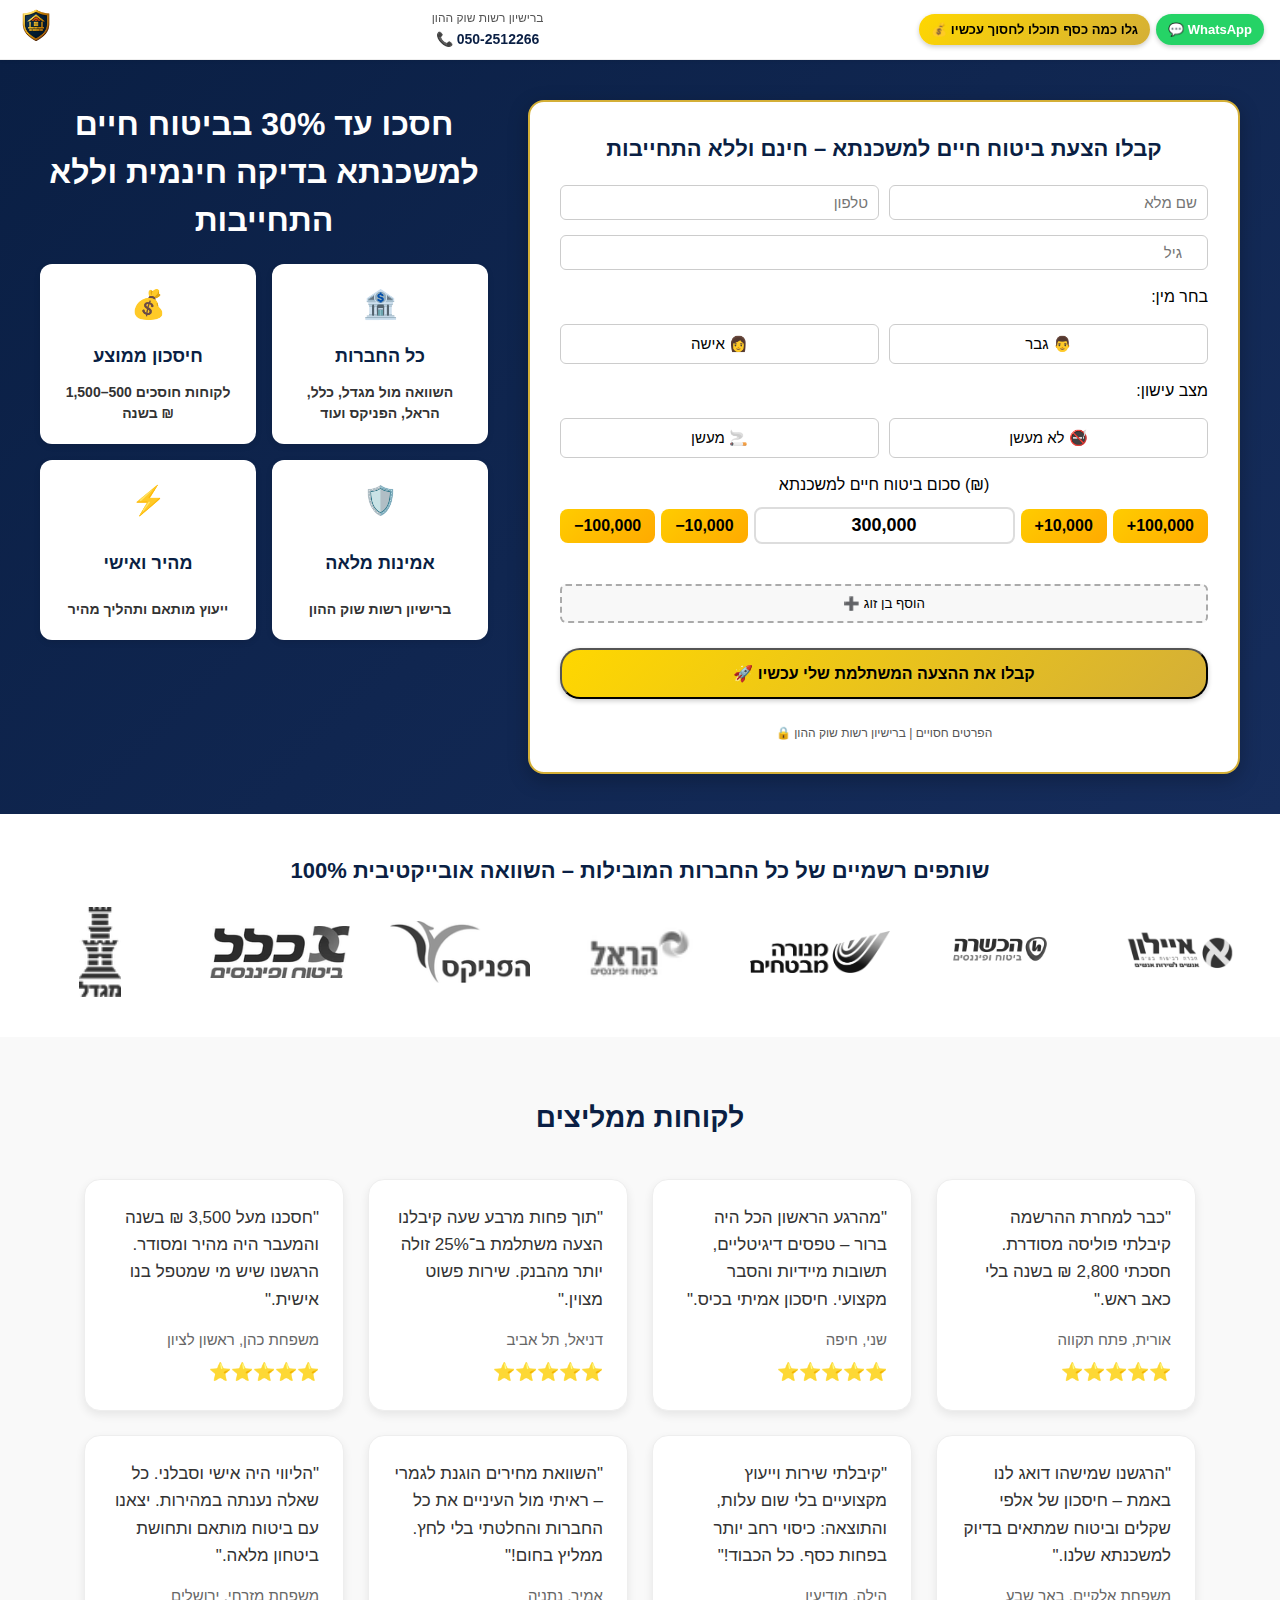
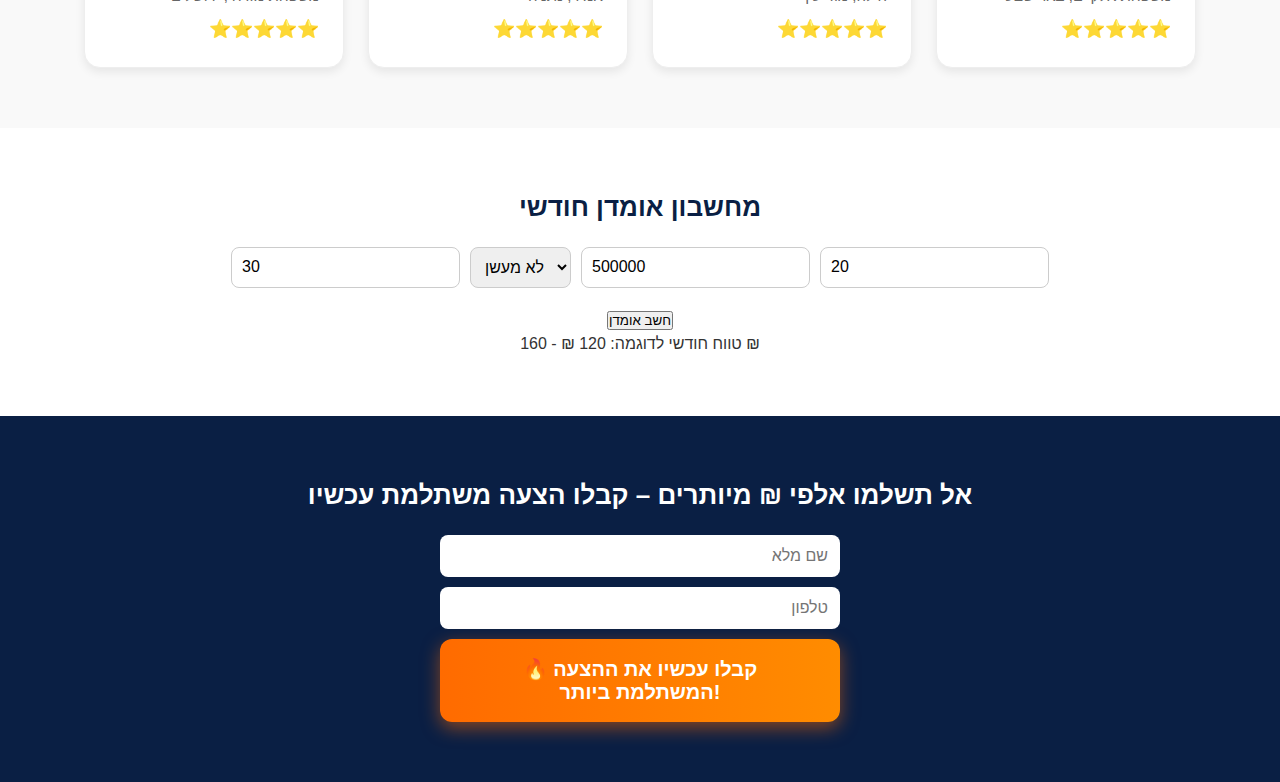
<file: index.html>
<!DOCTYPE html>
<html lang="he">
<head>
  <meta charset="UTF-8">
  <meta name="viewport" content="width=device-width, initial-scale=1.0">
<title>גלו כמה תחסכו בביטוח חיים למשכנתא – בחינם ובדקות</title>
<meta name="description" content="השוואת ביטוח חיים למשכנתא בין כל החברות – בחינם ובתוך דקות. חסכו עד 30% בפרמיה השנתית.">

  <link rel="stylesheet" href="style.css">
</head>
<body>
  <!-- Sticky CTA (mobile) -->
  <div class="sticky-cta">
    <button>קבלו הצעה עכשיו</button>
  </div>

 <!-- Header -->
 <header class="site-header">
    <!-- לוגו -->
    <div class="logo">
  <img src="images/logo-300.webp" alt="הלוגו שלי">
    </div>
  
    <!-- מרכז -->
    <div class="trust">
      <span class="trust-text">ברישיון רשות שוק ההון</span>
      <a href="tel:0502512266" class="phone-link">📞 050-2512266</a>
    </div>
  
    <!-- כפתורים -->
    <div class="cta">
      <a href="#form" class="btn-premium">💰 גלו כמה כסף תוכלו לחסוך עכשיו</a>
      <a href="https://wa.me/972502512266" target="_blank" class="btn-whatsapp">💬 WhatsApp</a>
    </div>
  </header>
  
 <section class="hero">
  <div class="hero-container">

    <!-- עמודת הטקסט והריבועים -->
    <div class="hero-left">
      <div class="hero-text">
        <h1 class="hero-title">
  חסכו עד <strong>30%</strong> בביטוח חיים למשכנתא  בדיקה חינמית וללא התחייבות
</h1>
      </div>

      <div class="benefits-cards">
        <div class="benefit-card">
          <span class="icon">💰</span>
          <h3>חיסכון ממוצע</h3>
          <p>לקוחות חוסכים 500–1,500 ₪ בשנה</p>
        </div>
        <div class="benefit-card">
          <span class="icon">🏦</span>
          <h3>כל החברות</h3>
          <p>השוואה מול מגדל, כלל, הראל, הפניקס ועוד</p>
        </div>
        <div class="benefit-card">
          <span class="icon">⚡</span>
          <h3>מהיר ואישי</h3>
          <p>ייעוץ מותאם ותהליך מהיר</p>
        </div>
        <div class="benefit-card">
          <span class="icon">🛡️</span>
          <h3>אמינות מלאה</h3>
          <p>ברישיון רשות שוק ההון</p>
        </div>
      </div>
    </div>
  
      <!-- טופס -->
     <div class="form-card" id="form">
<h2>קבלו הצעת ביטוח חיים למשכנתא – חינם וללא התחייבות</h2>


         <form class="insurance-form">
          <div class="form-row">
            <input 
              type="text" 
              placeholder="שם מלא" 
              name="fullname" 
              pattern="[א-תa-zA-Z\s]+" 
              autocomplete="name" 
              required>
          <input 
            type="tel" 
              placeholder="טלפון" 
              name="phone" 
              pattern="(\+972\d{8,9}|972\d{8,9}|0\d{8,9})" 
             inputmode="tel" 
              autocomplete="tel" 
             required
              title="הקלידו מספר טלפון נייד תקין – כך נוכל לשלוח לכם הצעה מותאמת אישית">

          </div>
        
          <div class="form-row">
            <input 
              type="number" 
              placeholder="גיל" 
              name="age" 
              min="18" 
              max="70" 
              required > 
          </div>
        
          <!-- בחירת מין -->
          <div class="form-row choice-group">
            <label>בחר מין:</label>
            <div class="choices">
  <button type="button" class="choice-btn" data-value="female">👩 אישה</button>
      <button type="button" class="choice-btn" data-value="male">👨 גבר</button>

</div>
            <input type="hidden" name="gender" id="gender" required>
          </div>
        
          <!-- מצב עישון -->
          <div class="form-row choice-group">
            <label>מצב עישון:</label>
            <div class="choices">
              <button type="button" class="choice-btn" data-value="smoker">🚬 מעשן</button>
              <button type="button" class="choice-btn" data-value="nonsmoker">🚭 לא מעשן</button>
            </div>
            <input type="hidden" name="smoker" id="smoker" required>
          </div>
        
          <!-- סכום ביטוח -->
        <div class="form-row">
  <label for="insuranceAmount">סכום ביטוח חיים למשכנתא (₪)</label>
  <div class="amount-control">
    <button type="button" class="step-100k" id="sub100k">−100,000</button>
    <button type="button" class="step-10k" id="sub10k">−10,000</button>
    <input 
      id="insuranceAmount"
      type="text"
      name="insurance"
      value="300,000"
      required
    >
    <button type="button" class="step-10k" id="add10k">+10,000</button>
    <button type="button" class="step-100k" id="add100k">+100,000</button>
  </div>
</div>

        
          <!-- בן זוג -->
          <div id="partner-section"></div>
          <button type="button" id="add-partner" class="btn-add">➕ הוסף בן זוג</button>
        
          <button type="submit" class="btn-premium btn-full">🚀 קבלו את ההצעה המשתלמת שלי עכשיו</button>
          <p class="privacy-note">🔒 הפרטים חסויים | ברישיון רשות שוק ההון</p>
        </form>
        
        
      </div>
  
    </div>
  </section>
  
  <!-- Partners -->
<section class="partners">
  <h2>שותפים רשמיים של כל החברות המובילות – השוואה אובייקטיבית 100%</h2>
  <div class="partners-logos">
    <img src="images/migdal.png"  alt="מגדל">
    <img src="images/clal.png"   alt="כלל ביטוח">
    <img src="images/fenix.png"  alt="הפניקס">
    <img src="images/harel.png"  alt="הראל">
    <img src="images/menora.png" alt="מנורה מבטחים">
    <img src="images/hakshara.png" alt="הכשרה ביטוח ופיננסים">
    <img src="images/aylon.png"  alt="איילון">
  </div>
</section>


<!-- Testimonials -->
<section class="testimonials">
  <h2>לקוחות ממליצים</h2>
  <div class="testimonials-container">
    <!-- שורה ראשונה -->
    <div class="testimonial">
      <p>"חסכנו מעל 3,500 ₪ בשנה והמעבר היה מהיר ומסודר. הרגשנו שיש מי שמטפל בנו אישית."</p>
      <span>משפחת כהן, ראשון לציון</span>
      <div class="stars">⭐⭐⭐⭐⭐</div>
    </div>
    <div class="testimonial">
      <p>"תוך פחות מרבע שעה קיבלנו הצעה משתלמת ב־25% זולה יותר מהבנק. שירות פשוט מצוין."</p>
      <span>דניאל, תל אביב</span>
      <div class="stars">⭐⭐⭐⭐⭐</div>
    </div>
    <div class="testimonial">
      <p>"מהרגע הראשון הכל היה ברור – טפסים דיגיטליים, תשובות מיידיות והסבר מקצועי. חיסכון אמיתי בכיס."</p>
      <span>שני, חיפה</span>
      <div class="stars">⭐⭐⭐⭐⭐</div>
    </div>
    <div class="testimonial">
      <p>"כבר למחרת ההרשמה קיבלתי פוליסה מסודרת. חסכתי 2,800 ₪ בשנה בלי כאב ראש."</p>
      <span>אורית, פתח תקווה</span>
      <div class="stars">⭐⭐⭐⭐⭐</div>
    </div>

    <!-- שורה שנייה -->
    <div class="testimonial">
      <p>"הליווי היה אישי וסבלני. כל שאלה נענתה במהירות. יצאנו עם ביטוח מותאם ותחושת ביטחון מלאה."</p>
      <span>משפחת מזרחי, ירושלים</span>
      <div class="stars">⭐⭐⭐⭐⭐</div>
    </div>
    <div class="testimonial">
      <p>"השוואת מחירים הוגנת לגמרי – ראיתי מול העיניים את כל החברות והחלטתי בלי לחץ. ממליץ בחום!"</p>
      <span>אמיר, נתניה</span>
      <div class="stars">⭐⭐⭐⭐⭐</div>
    </div>
    <div class="testimonial">
      <p>"קיבלתי שירות וייעוץ מקצועיים בלי שום עלות, והתוצאה: כיסוי רחב יותר בפחות כסף. כל הכבוד!"</p>
      <span>הילה, מודיעין</span>
      <div class="stars">⭐⭐⭐⭐⭐</div>
    </div>
    <div class="testimonial">
      <p>"הרגשנו שמישהו דואג לנו באמת – חיסכון של אלפי שקלים וביטוח שמתאים בדיוק למשכנתא שלנו."</p>
      <span>משפחת אלקיים, באר שבע</span>
      <div class="stars">⭐⭐⭐⭐⭐</div>
    </div>
  </div>
</section>

  <!-- Calculator -->
  <section class="calculator">
    <h2>מחשבון אומדן חודשי</h2>
    <div class="calc-inputs">
      <input type="number" id="age" placeholder="גיל" value="30">
      <select id="smoker">
        <option value="no">לא מעשן</option>
        <option value="yes">מעשן</option>
      </select>
      <input type="number" id="loan" placeholder="סכום משכנתא" value="500000">
      <input type="number" id="years" placeholder="תקופה (שנים)" value="20">
    </div>
    <button onclick="calculate()" class="btn-gold">חשב אומדן</button>
    <p id="result">טווח חודשי לדוגמה: 120 ₪ - 160 ₪</p>
  </section>

  <!-- Final CTA -->
<section class="final-cta">
  <h2>אל תשלמו אלפי ₪ מיותרים – קבלו הצעה משתלמת עכשיו</h2>
  <form>
    <input type="text" name="fullname" autocomplete="name" placeholder="שם מלא" required>
    <input type="tel" name="phone" autocomplete="tel" placeholder="טלפון" required>
    <button type="submit" class="cta-button">
      🔥 קבלו עכשיו את ההצעה המשתלמת ביותר!
    </button>
  </form>
</section>



<script src="script.js"></script>
</body>
</html>
</file>
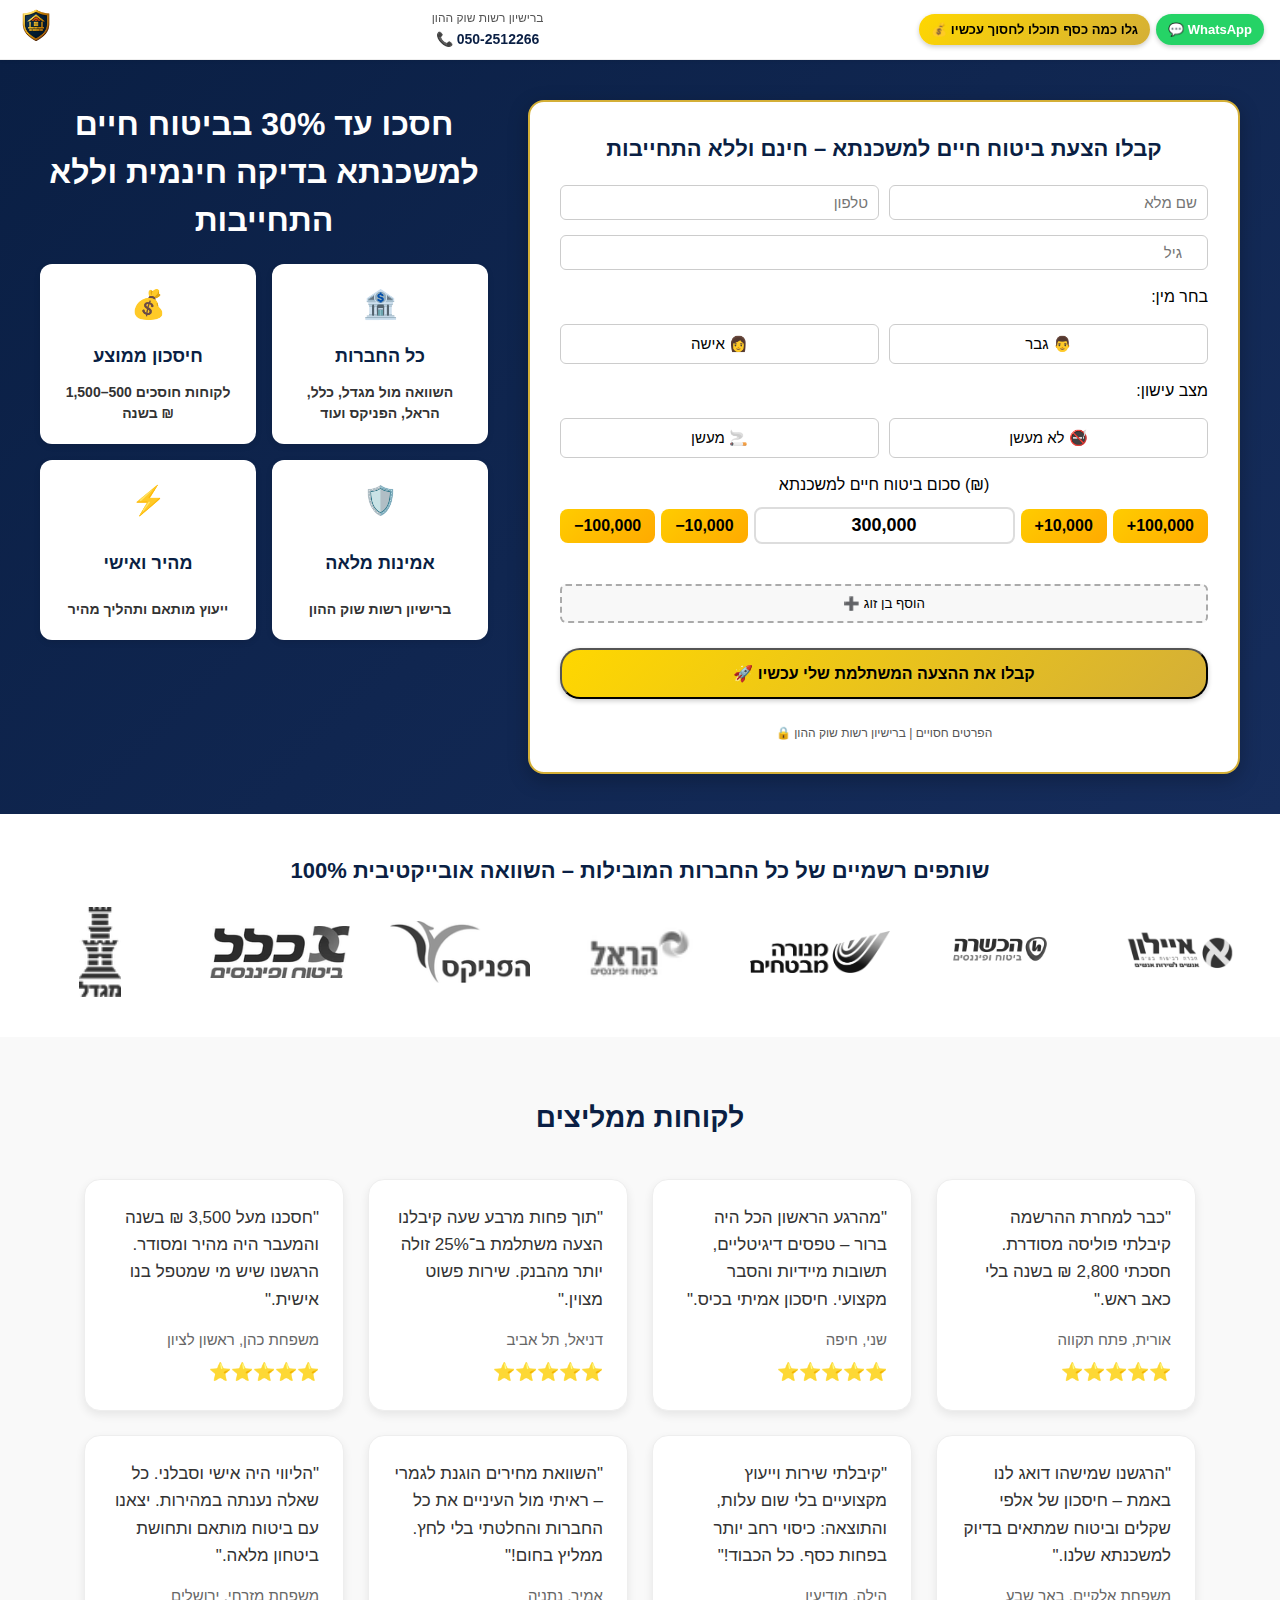
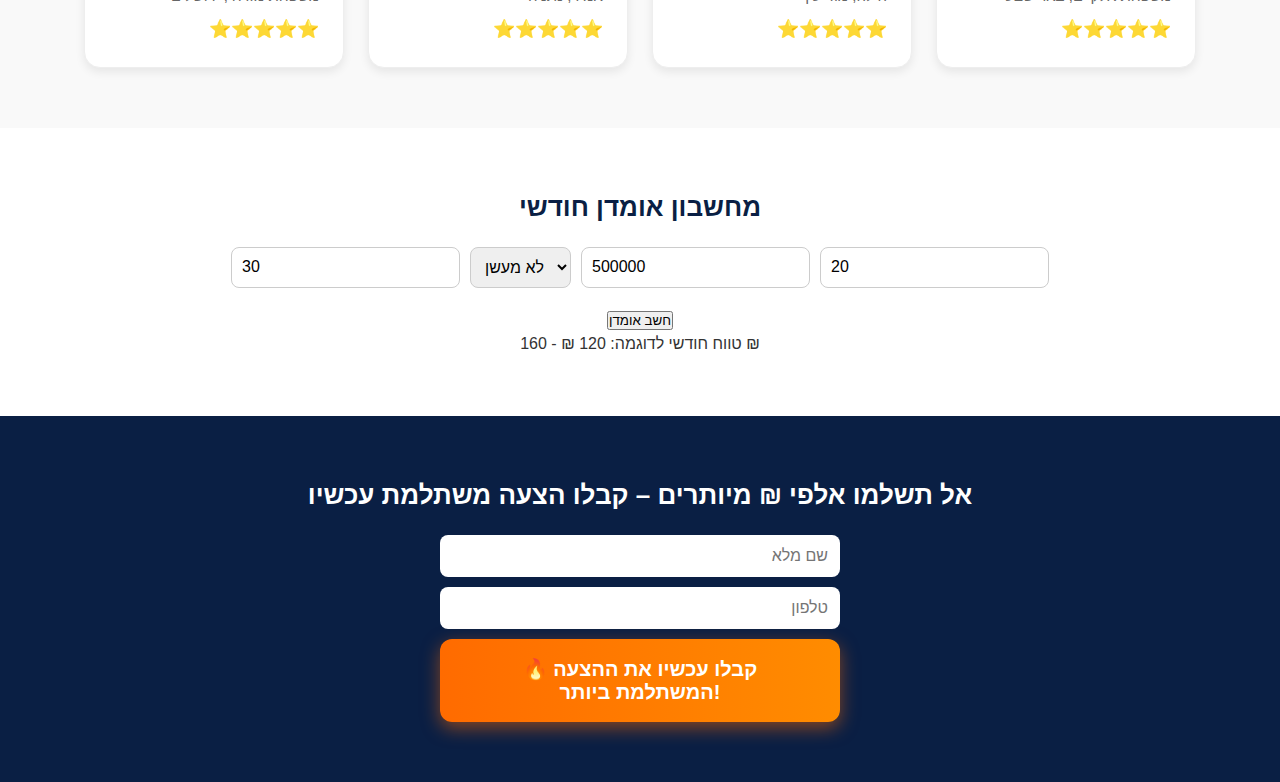
<file: home.html>
<!DOCTYPE html>
<html lang="he">
<head>
  <meta charset="UTF-8">
  <meta name="viewport" content="width=device-width, initial-scale=1.0">
<title>גלו כמה תחסכו בביטוח חיים למשכנתא – בחינם ובדקות</title>
<meta name="description" content="השוואת ביטוח חיים למשכנתא בין כל החברות – בחינם ובתוך דקות. חסכו עד 30% בפרמיה השנתית.">

  <link rel="stylesheet" href="style.css">
</head>
<body>
  <!-- Sticky CTA (mobile) -->
  <div class="sticky-cta">
    <button>קבלו הצעה עכשיו</button>
  </div>

 <!-- Header -->
 <header class="site-header">
    <!-- לוגו -->
    <div class="logo">
  <img src="images/logo-300.webp" alt="הלוגו שלי">
    </div>
  
    <!-- מרכז -->
    <div class="trust">
      <span class="trust-text">ברישיון רשות שוק ההון</span>
      <a href="tel:0502512266" class="phone-link">📞 050-2512266</a>
    </div>
  
    <!-- כפתורים -->
    <div class="cta">
      <a href="#form" class="btn-premium">💰 גלו כמה כסף תוכלו לחסוך עכשיו</a>
      <a href="https://wa.me/972502512266" target="_blank" class="btn-whatsapp">💬 WhatsApp</a>
    </div>
  </header>
  
 <section class="hero">
  <div class="hero-container">

    <!-- עמודת הטקסט והריבועים -->
    <div class="hero-left">
      <div class="hero-text">
        <h1 class="hero-title">
  חסכו עד <strong>30%</strong> בביטוח חיים למשכנתא  בדיקה חינמית וללא התחייבות
</h1>
      </div>

      <div class="benefits-cards">
        <div class="benefit-card">
          <span class="icon">💰</span>
          <h3>חיסכון ממוצע</h3>
          <p>לקוחות חוסכים 500–1,500 ₪ בשנה</p>
        </div>
        <div class="benefit-card">
          <span class="icon">🏦</span>
          <h3>כל החברות</h3>
          <p>השוואה מול מגדל, כלל, הראל, הפניקס ועוד</p>
        </div>
        <div class="benefit-card">
          <span class="icon">⚡</span>
          <h3>מהיר ואישי</h3>
          <p>ייעוץ מותאם ותהליך מהיר</p>
        </div>
        <div class="benefit-card">
          <span class="icon">🛡️</span>
          <h3>אמינות מלאה</h3>
          <p>ברישיון רשות שוק ההון</p>
        </div>
      </div>
    </div>
  
      <!-- טופס -->
     <div class="form-card" id="form">
<h2>קבלו הצעת ביטוח חיים למשכנתא – חינם וללא התחייבות</h2>


         <form class="insurance-form">
          <div class="form-row">
            <input 
              type="text" 
              placeholder="שם מלא" 
              name="fullname" 
              pattern="[א-תa-zA-Z\s]+" 
              autocomplete="name" 
              required>
          <input 
            type="tel" 
              placeholder="טלפון" 
              name="phone" 
              pattern="(\+972\d{8,9}|972\d{8,9}|0\d{8,9})" 
             inputmode="tel" 
              autocomplete="tel" 
             required
              title="הקלידו מספר טלפון נייד תקין – כך נוכל לשלוח לכם הצעה מותאמת אישית">

          </div>
        
          <div class="form-row">
            <input 
              type="number" 
              placeholder="גיל" 
              name="age" 
              min="18" 
              max="70" 
              required > 
          </div>
        
          <!-- בחירת מין -->
          <div class="form-row choice-group">
            <label>בחר מין:</label>
            <div class="choices">
  <button type="button" class="choice-btn" data-value="female">👩 אישה</button>
      <button type="button" class="choice-btn" data-value="male">👨 גבר</button>

</div>
            <input type="hidden" name="gender" id="gender" required>
          </div>
        
          <!-- מצב עישון -->
          <div class="form-row choice-group">
            <label>מצב עישון:</label>
            <div class="choices">
              <button type="button" class="choice-btn" data-value="smoker">🚬 מעשן</button>
              <button type="button" class="choice-btn" data-value="nonsmoker">🚭 לא מעשן</button>
            </div>
            <input type="hidden" name="smoker" id="smoker" required>
          </div>
        
          <!-- סכום ביטוח -->
        <div class="form-row">
  <label for="insuranceAmount">סכום ביטוח חיים למשכנתא (₪)</label>
  <div class="amount-control">
    <button type="button" class="step-100k" id="sub100k">−100,000</button>
    <button type="button" class="step-10k" id="sub10k">−10,000</button>
    <input 
      id="insuranceAmount"
      type="text"
      name="insurance"
      value="300,000"
      required
    >
    <button type="button" class="step-10k" id="add10k">+10,000</button>
    <button type="button" class="step-100k" id="add100k">+100,000</button>
  </div>
</div>

        
          <!-- בן זוג -->
          <div id="partner-section"></div>
          <button type="button" id="add-partner" class="btn-add">➕ הוסף בן זוג</button>
        
          <button type="submit" class="btn-premium btn-full">🚀 קבלו את ההצעה המשתלמת שלי עכשיו</button>
          <p class="privacy-note">🔒 הפרטים חסויים | ברישיון רשות שוק ההון</p>
        </form>
        
        
      </div>
  
    </div>
  </section>
  
  <!-- Partners -->
<section class="partners">
  <h2>שותפים רשמיים של כל החברות המובילות – השוואה אובייקטיבית 100%</h2>
  <div class="partners-logos">
    <img src="images/migdal.png"  alt="מגדל">
    <img src="images/clal.png"   alt="כלל ביטוח">
    <img src="images/fenix.png"  alt="הפניקס">
    <img src="images/harel.png"  alt="הראל">
    <img src="images/menora.png" alt="מנורה מבטחים">
    <img src="images/hakshara.png" alt="הכשרה ביטוח ופיננסים">
    <img src="images/aylon.png"  alt="איילון">
  </div>
</section>


<!-- Testimonials -->
<section class="testimonials">
  <h2>לקוחות ממליצים</h2>
  <div class="testimonials-container">
    <!-- שורה ראשונה -->
    <div class="testimonial">
      <p>"חסכנו מעל 3,500 ₪ בשנה והמעבר היה מהיר ומסודר. הרגשנו שיש מי שמטפל בנו אישית."</p>
      <span>משפחת כהן, ראשון לציון</span>
      <div class="stars">⭐⭐⭐⭐⭐</div>
    </div>
    <div class="testimonial">
      <p>"תוך פחות מרבע שעה קיבלנו הצעה משתלמת ב־25% זולה יותר מהבנק. שירות פשוט מצוין."</p>
      <span>דניאל, תל אביב</span>
      <div class="stars">⭐⭐⭐⭐⭐</div>
    </div>
    <div class="testimonial">
      <p>"מהרגע הראשון הכל היה ברור – טפסים דיגיטליים, תשובות מיידיות והסבר מקצועי. חיסכון אמיתי בכיס."</p>
      <span>שני, חיפה</span>
      <div class="stars">⭐⭐⭐⭐⭐</div>
    </div>
    <div class="testimonial">
      <p>"כבר למחרת ההרשמה קיבלתי פוליסה מסודרת. חסכתי 2,800 ₪ בשנה בלי כאב ראש."</p>
      <span>אורית, פתח תקווה</span>
      <div class="stars">⭐⭐⭐⭐⭐</div>
    </div>

    <!-- שורה שנייה -->
    <div class="testimonial">
      <p>"הליווי היה אישי וסבלני. כל שאלה נענתה במהירות. יצאנו עם ביטוח מותאם ותחושת ביטחון מלאה."</p>
      <span>משפחת מזרחי, ירושלים</span>
      <div class="stars">⭐⭐⭐⭐⭐</div>
    </div>
    <div class="testimonial">
      <p>"השוואת מחירים הוגנת לגמרי – ראיתי מול העיניים את כל החברות והחלטתי בלי לחץ. ממליץ בחום!"</p>
      <span>אמיר, נתניה</span>
      <div class="stars">⭐⭐⭐⭐⭐</div>
    </div>
    <div class="testimonial">
      <p>"קיבלתי שירות וייעוץ מקצועיים בלי שום עלות, והתוצאה: כיסוי רחב יותר בפחות כסף. כל הכבוד!"</p>
      <span>הילה, מודיעין</span>
      <div class="stars">⭐⭐⭐⭐⭐</div>
    </div>
    <div class="testimonial">
      <p>"הרגשנו שמישהו דואג לנו באמת – חיסכון של אלפי שקלים וביטוח שמתאים בדיוק למשכנתא שלנו."</p>
      <span>משפחת אלקיים, באר שבע</span>
      <div class="stars">⭐⭐⭐⭐⭐</div>
    </div>
  </div>
</section>

  <!-- Calculator -->
  <section class="calculator">
    <h2>מחשבון אומדן חודשי</h2>
    <div class="calc-inputs">
      <input type="number" id="age" placeholder="גיל" value="30">
      <select id="smoker">
        <option value="no">לא מעשן</option>
        <option value="yes">מעשן</option>
      </select>
      <input type="number" id="loan" placeholder="סכום משכנתא" value="500000">
      <input type="number" id="years" placeholder="תקופה (שנים)" value="20">
    </div>
    <button onclick="calculate()" class="btn-gold">חשב אומדן</button>
    <p id="result">טווח חודשי לדוגמה: 120 ₪ - 160 ₪</p>
  </section>

  <!-- Final CTA -->
<section class="final-cta">
  <h2>אל תשלמו אלפי ₪ מיותרים – קבלו הצעה משתלמת עכשיו</h2>
  <form>
    <input type="text" name="fullname" autocomplete="name" placeholder="שם מלא" required>
    <input type="tel" name="phone" autocomplete="tel" placeholder="טלפון" required>
    <button type="submit" class="cta-button">
      🔥 קבלו עכשיו את ההצעה המשתלמת ביותר!
    </button>
  </form>
</section>



<script src="script.js"></script>
</body>
</html>
</file>
<file: style.css>
/* ===== RESET כללי ===== */
* {
    margin: 0;
    padding: 0;
    box-sizing: border-box;
  }
  body {
    font-family: 'Arial', sans-serif;
    background: #fff;
    color: #333;
    line-height: 1.5;
  }
  a {
    text-decoration: none;
    transition: 0.3s;
  }
  
/* HEADER */
.site-header {
    display: flex;
    justify-content: space-between;
    align-items: center;
    height: 60px; /* גובה קבוע */
    padding: 0 16px;
    background: #fff;
    border-bottom: 1px solid #eee;
    box-shadow: 0 1px 3px rgba(0,0,0,0.08);
    position: sticky;
    top: 0;
    z-index: 1000;
  }
  
  /* לוגו */
  .logo img {
    max-height: 40px; /* קטן ואלגנטי */
    width: auto;
  }
  
  /* מרכז */
  .trust {
    text-align: center;
  }
  .trust-text {
    font-size: 12px;
    color: #555;
    display: block;
  }
  .phone-link {
    color: #0A1F44;
    font-weight: bold;
    font-size: 14px;
  }
  .phone-link:hover {
    color: #D4AF37;
  }
  
  /* כפתורים */
  .cta {
    display: flex;
    gap: 6px;
  }
  .btn-premium,
  .btn-whatsapp {
    padding: 6px 12px;
    font-size: 13px;
    border-radius: 20px;
    font-weight: bold;
    text-decoration: none;
    box-shadow: 0 2px 5px rgba(0,0,0,0.2);
  }
  
  /* צבעים */
  .btn-premium {
    background: linear-gradient(135deg, #FFD700, #D4AF37);
    color: #000;
  }
  .btn-premium:hover {
    background: linear-gradient(135deg, #E67E22, #FF8C00);
    color: #fff;
  }
  .btn-whatsapp {
    background: #25D366;
    color: #fff;
  }
  .btn-whatsapp:hover {
    background: #1ebe5d;
  }
  
  /* מובייל */
  @media (max-width: 768px) {
    .site-header {
      flex-direction: column;
      height: auto;
      gap: 6px;
      padding: 8px;
    }
    .logo img {
      max-height: 35px;
    }
    .cta {
      flex-direction: column;
      width: 100%;
    }
    .btn-premium, .btn-whatsapp {
      width: 100%;
      text-align: center;
    }
  }
  

/* ===== HERO משודרג ===== */
.hero {
    background: linear-gradient(135deg, #0A1F44, #162d5c);
    color: white;
    padding: 40px 20px;
  }
  
  .hero-container {
    display: flex;
    justify-content: space-between;
    align-items: flex-start;
    gap: 40px;
    max-width: 1200px;
    margin: 0 auto;
  }
  
  .hero-text {
    flex: 1;
  }
  
.hero-text h1 {
  font-size: 32px;       /* אפשר להתאים בין 30-36 לפי הטעם */
  line-height: 1.5;      /* רווח נעים בין שתי השורות */
  max-width: 700px;      /* מגביל רוחב לכותרת קריאה */
  margin: 0 auto 20px;   /* ממרכז ומוסיף ריווח תחתון */
  text-align: center;    /* מיישר את הטקסט למרכז */
}


  
  .hero-text p {
    font-size: 20px;
    margin-bottom: 30px;
  }
  
  /* ===== BENEFIT CARDS ===== */
.benefit-card {
  display: flex;
  flex-direction: column;
  justify-content: space-between;
  height: 180px;          /* הקטנו מ-220px ל-180px  */
  padding: 16px;          /* הקטנו ריווח פנימי מ-20px ל-16px */
  background: #fff;
  color: #000;
  border-radius: 12px;
  text-align: center;
  box-shadow: 0 4px 12px rgba(0,0,0,0.15);
  transition: transform 0.3s ease;
}

.benefits-cards {
  display: grid;
  grid-template-columns: repeat(auto-fit, minmax(180px, 1fr)); /* אפשר גם להקטין את המינימום */
  gap: 16px;               /* הקטנו מרווח בין הכרטיסים */
}

  
  .benefit-card:hover {
    transform: translateY(-5px);
  }
  
  .benefit-card .icon {
    font-size: 28px;
    display: block;
    margin-bottom: 10px;
    color: #D4AF37;
  }
  
  .benefit-card h3 {
    font-size: 18px;
    color: #0A1F44;
    margin-bottom: 5px;
  }
  
  .benefit-card p {
    font-size: 14px;
    color: #333;
  }
  
  /* ===== FORM פרימיום ===== */
  .form-card {
    flex: 1;
    background: #fff;
    color: #000;
    padding: 30px;
    border-radius: 16px;
    box-shadow: 0 6px 20px rgba(0,0,0,0.25);
    border: 2px solid #D4AF37;
  }
  
  .form-card h2 {
    margin-bottom: 20px;
    font-size: 22px;
    color: #0A1F44;
    text-align: center;
  }
  
  .form-group {
    margin-bottom: 15px;
    display: flex;
    flex-direction: column;
  }
  
  .form-group label {
    margin-bottom: 6px;
    font-weight: bold;
    color: #0A1F44;
  }
  
  .form-group input,
  .form-group select {
    padding: 12px;
    border-radius: 8px;
    border: 1px solid #ccc;
    font-size: 16px;
  }
  
  .btn-premium.btn-full {
    width: 100%;
    padding: 14px;
    font-size: 16px;
    margin-top: 10px;
  }
  
  .privacy-note {
    font-size: 12px;
    color: #555;
    margin-top: 10px;
    text-align: center;
  }
  
  /* ===== רספונסיביות ===== */
  @media (max-width: 768px) {
    .hero-container {
      flex-direction: column-reverse;
      text-align: center;
    }
    .benefits-cards {
      grid-template-columns: 1fr 1fr;
    }
    .form-card {
      width: 100%;
      margin-bottom: 20px;
    }
    .hero-text h1 {
      font-size: 28px;
    }
    .hero-text p {
      font-size: 16px;
    }
  }
  
  
  /* ===== CALCULATOR ===== */
  .calculator {
    padding: 60px 20px;
    text-align: center;
    background: #fff;
  }
  .calculator h2 {
    color: #0A1F44;
    font-size: 26px;
    margin-bottom: 20px;
  }
  .calc-inputs {
    display: flex;
    flex-wrap: wrap;
    justify-content: center;
    gap: 10px;
    margin-bottom: 20px;
  }
  .calc-inputs input, .calc-inputs select {
    padding: 10px;
    border-radius: 8px;
    border: 1px solid #ccc;
    font-size: 16px;
  }
  .calc-result {
    font-size: 18px;
    margin-bottom: 20px;
  }
  
  /* ===== BENEFITS ===== */
  .benefits {
    background: #F5F6FA;
    padding: 60px 20px;
    text-align: center;
  }
  .benefits h2 {
    color: #0A1F44;
    font-size: 26px;
    margin-bottom: 30px;
  }
  .benefits-grid {
    display: grid;
    grid-template-columns: repeat(auto-fit, minmax(250px, 1fr));
    gap: 20px;
    max-width: 1000px;
    margin: 0 auto;
  }
  .benefit-card {
    background: #fff;
    border-radius: 12px;
    padding: 20px;
    box-shadow: 0 2px 6px rgba(0,0,0,0.1);
    font-weight: bold;
  }
  
  /* ===== TRUST ===== */
  .trust {
    padding: 60px 20px;
    text-align: center;
  }
  .trust h2 {
    color: #0A1F44;
    font-size: 26px;
    margin-bottom: 20px;
  }
  .trust-logos {
    display: flex;
    justify-content: center;
    gap: 20px;
    margin-bottom: 20px;
  }
  .trust-logos div {
    background: #eee;
    padding: 10px 20px;
    border-radius: 8px;
    font-weight: bold;
  }
  
  /* ===== FINAL CTA ===== */
  .final-cta {
    background: #0A1F44;
    color: #fff;
    text-align: center;
    padding: 60px 20px;
  }
  .final-cta h2 {
    font-size: 26px;
    margin-bottom: 20px;
  }
  .final-cta form {
    display: flex;
    flex-direction: column;
    gap: 10px;
    max-width: 400px;
    margin: 0 auto;
  }
  .final-cta input {
    padding: 12px;
    border-radius: 8px;
    border: none;
    font-size: 16px;
    direction: rtl;      /* 👈 כיוון כתיבה ימין-לשמאל */
    text-align: right;   /* 👈 יישור טקסט לימין */
}

  .final-cta .btn-premium {
    width: 100%;
  }
  
  /* ===== STICKY CTA (Mobile Only) ===== */
  .sticky-cta {
    display: none;
  }
  @media (max-width: 768px) {
    .sticky-cta {
      display: block;
      position: fixed;
      bottom: 0;
      left: 0;
      right: 0;
      background: linear-gradient(135deg, #FFD700, #D4AF37);
      text-align: center;
      padding: 12px;
      box-shadow: 0 -3px 6px rgba(0,0,0,0.2);
      z-index: 2000;
    }
    .sticky-cta a {
      display: block;
      color: #000;
      font-weight: bold;
      font-size: 18px;
    }
    body {
      padding-bottom: 60px;
    }
  }
  
  /* ===== RESPONSIVE HERO ===== */
  @media (max-width: 768px) {
    .hero-container {
      flex-direction: column-reverse;
      text-align: center;
    }
    .form-card {
      width: 100%;
      margin-bottom: 20px;
    }
    .hero-text h1 {
      font-size: 28px;
    }
    .hero-text p, .hero-benefits li {
      font-size: 16px;
    }
    .logo img {
      max-width: 60px;
    }
  }
  
  /* ===== FORM משודרג ===== */
.insurance-form {
    display: flex;
    flex-direction: column;
    gap: 15px;
  }
  
 .form-row {
    display: flex;
    flex-direction: row-reverse; /* עברית – שדות מיושרים מימין לשמאל */
    gap: 10px;
    flex-wrap: wrap;
    justify-content: center;     /* ממרכז את השורה במסך */
}

.form-row input {
    flex: 1;
    padding: 8px 10px;
    border-radius: 6px;
    border: 1px solid #ccc;
    font-size: 15px;
    text-align: right;           /* הפלייסהולדר והטקסט בעברית יתחילו מימין */
}

  
.choice-group {
  flex-direction: column;
  direction: rtl;         /* כיוון עברית */
  text-align: right;      /* הכותרת מיושרת לימין */
}

.choices {
  display: flex;
  flex-direction: row-reverse; /* הופך את סדר הכפתורים לימין */
  justify-content: flex-start; /* מצמיד את הכפתורים לצד ימין */
  gap: 10px;
  margin-top: 5px;
}

  
.choice-btn {
    flex: 1;                 /* שומר על רוחב רחב */
    display: flex;           /* מרכז גם אנכית וגם אופקית */
    flex-direction: row-reverse; /* בעברית – טקסט מצד ימין, אימוג׳י לידו */
    align-items: center;
    justify-content: center;
    gap: 6px;                /* רווח בין טקסט לאימוג'י */
    padding: 8px 10px;       /* גובה נוח */
    height: 40px;            /* אפשר לשחק בין 36–44px לפי טעם */
    border: 1px solid #ccc;
    border-radius: 6px;
    background: #fff;
    font-size: 15px;
    cursor: pointer;
    transition: all 0.3s ease;
}



  
  .choice-btn:hover {
    border-color: #D4AF37;
    background: #fafafa;
  }
  
  .choice-btn.active {
    border-color: #D4AF37;
    background: linear-gradient(135deg, #FFD700, #D4AF37);
    color: #000;
    font-weight: bold;
  }
  /* כפתור הוספת בן זוג */
.btn-add {
    margin-top: 10px;
    background: #f8f8f8;
    border: 2px dashed #aaa;
    padding: 10px;
    border-radius: 6px;
    cursor: pointer;
    width: 100%;
    transition: 0.3s;
  }
  .btn-add:hover {
    background: #f0f0f0;
    border-color: #D4AF37;
  }
  .hero-text h1 {
  text-align: center;
}
.hero-text p {
  text-align: center;
}
/* כפתור הסרה (❌) */
#remove-partner {
  background: #fce4e4;
  border: 1px solid #f5a9a9;
  color: #c00;
  font-weight: bold;
  border-radius: 8px;
  padding: 10px;
  margin-top: 10px;
  width: 100%;
  cursor: pointer;
  transition: all 0.2s ease-in-out;
}

#remove-partner:hover {
  background: #f8bcbc;
  color: #900;

}


.choice-btn:hover {
  border-color: #007bff;
  background: #f0f8ff;
}

.choice-btn.active {
  border-color: #007bff;
  background: #007bff;
  color: #fff;
  font-weight: bold;
}
/* ===== PARTNERS ===== */
.partners {
  text-align: center;
  padding: 40px 20px;
  background: #fff;
}

.partners h2 {
  margin-bottom: 20px;
  font-size: 22px;
  font-weight: bold;
  color: #0A1F44;
}

.partners-logos {
  display: flex;
  justify-content: center;
  align-items: center;
  gap: 40px;
  flex-wrap: wrap;
}

.partners-logos img:hover {
  filter: grayscale(0%);
  transform: scale(1.1);
}

.partners-logos img {
  width: 140px;
  height: 90px;
  object-fit: contain;
  filter: grayscale(100%);
  transition: all 0.3s ease-in-out;
}
/* הגדלה ספציפית ושמירה על מיקום */
.partners-logos img[alt="איילון"],
.partners-logos img[alt="הכשרה ביטוח ופיננסים"],
.partners-logos img[alt="הראל"] {
  transform: scale(1.2);
  transform-origin: center center; /* מרכז את ההגדלה */
}

/* שמירה על אפקט hover זהה לאחרים */
.partners-logos img[alt="איילון"]:hover,
.partners-logos img[alt="הכשרה ביטוח ופיננסים"]:hover,
.partners-logos img[alt="הראל"]:hover {
  transform: scale(1.3); /* הגדלה נוספת בזמן hover כמו השאר */
}





/* ===== TESTIMONIALS ===== */
.testimonials {
  width: 100%;
  text-align: center;
  padding: 60px 20px;
  background: #f9f9f9;
}

.testimonials h2 {
  font-size: 28px;
  font-weight: bold;
  margin-bottom: 40px;
  color: #0A1F44;
}
.testimonials-container {
  display: flex;
  flex-wrap: wrap;
  justify-content: center;
  gap: 24px;
  max-width: 1200px;
  margin: 0 auto;
}
.testimonial {
  flex: 1 1 260px; /* כל כרטיס יתפוס לפחות 260px ויגדל עד 1fr */
  max-width: 260px;
  background: #fff;
  border: 1px solid #eee;
  border-radius: 16px;
  padding: 24px;
  box-shadow: 0 4px 10px rgba(0,0,0,0.08);
  transition: transform 0.25s ease, box-shadow 0.25s ease;
  direction: rtl; /* יישור פנימי לימין */
  text-align: right;
}


.testimonial:hover {
  transform: translateY(-6px);
  box-shadow: 0 6px 16px rgba(0,0,0,0.12);
}

.testimonial p {
  font-size: 17px;
  margin-bottom: 16px;
  color: #333;
  line-height: 1.6;
  direction: rtl;      /* כיוון כתיבה עברית */
  text-align: right;   /* יישור לימין */
}


.testimonial span {
  display: block;
  font-size: 15px;
  color: #666;
  margin-bottom: 8px;
  direction: rtl;
  text-align: right;
}


.testimonial .stars {
  font-size: 18px;
  color: #FFD700;
}

/* רספונסיביות */
@media (max-width: 992px) {
  .testimonial {
    flex: 1 1 45%;
    max-width: 45%;
  }
}
@media (max-width: 600px) {
  .testimonial {
    flex: 1 1 100%;
    max-width: 100%;
  }
}



  .cta-button:hover {
    background-color: #e68900;
    transform: scale(1.05);
  }

.form-subtitle {
  text-align: center;      /* ממרכז את הטקסט */
  font-size: 16px;         /* גודל נעים לקריאה */
  line-height: 1.6;        /* מרווח נוח בין השורות */
  margin-bottom: 20px;     /* ריווח מתחת */
  color: #0A1F44;          /* כחול כהה – אמינות */
  font-weight: 500;        /* מודגש בינוני */
}
.amount-control {
  display: flex;
  align-items: center;
  gap: 8px;
}

.amount-control button {
  background: linear-gradient(135deg,#ffcc00,#ffaa00);
  border: none;
  padding: 14px 20px;
  border-radius: 12px;
  font-size: 18px;
  font-weight: bold;
  cursor: pointer;
  transition: transform 0.2s, box-shadow 0.2s;
}
.amount-control button:hover {
  transform: scale(1.08);
  box-shadow: 0 0 12px rgba(255,170,0,0.7);
}

.amount-control input {
  flex: 1;
  text-align: center;
  font-size: 24px;
  font-weight: bold;
  border: 2px solid #ddd;
  border-radius: 12px;
  padding: 12px;
}





.cta-button {
  width: 100%;
max-width: none;
  background: linear-gradient(90deg, #FF6B00 0%, #FF8C00 100%);
  color: #fff;
  font-size: 20px;
  font-weight: 700;
  padding: 18px 32px;
  border: none;
  border-radius: 12px;
  cursor: pointer;
  text-align: center;
  box-shadow: 0 6px 18px rgba(255,107,0,0.5);
  transition: all 0.3s ease-in-out;
}

.cta-button:hover {
  background: linear-gradient(90deg, #FF8C00 0%, #FFA733 100%);
  transform: translateY(-3px);
  box-shadow: 0 8px 24px rgba(255,107,0,0.6);
}

.hero-title {
  font-size: 32px;       /* שמור על גודל נעים */
  line-height: 1.4;      /* ריווח טוב בין שתי השורות */
  text-align: center;    /* מרכז את הטקסט */
  max-width: 700px;      /* מגביל רוחב כדי לא לשבור מוקדם */
  margin: 0 auto 20px;   /* ממורכז עם רווח תחתון */
  direction: rtl;
}

/* הקטנת שורת סכום הביטוח */
.amount-control {
  gap: 6px;             /* מרווח קטן יותר בין הכפתורים לשדה */
}

.amount-control button {
  padding: 8px 14px;    /* הקטנת גובה ורוחב הכפתור */
  font-size: 16px;      /* טקסט מעט קטן יותר */
  border-radius: 8px;   /* רדיוס פינות קטן יותר */
}

.amount-control input {
  font-size: 18px;      /* טקסט קטן יותר */
  padding: 6px 8px;     /* פחות רווח פנימי */
  border-radius: 8px;   /* שמירה על פינות עדינות */
}
</file>
